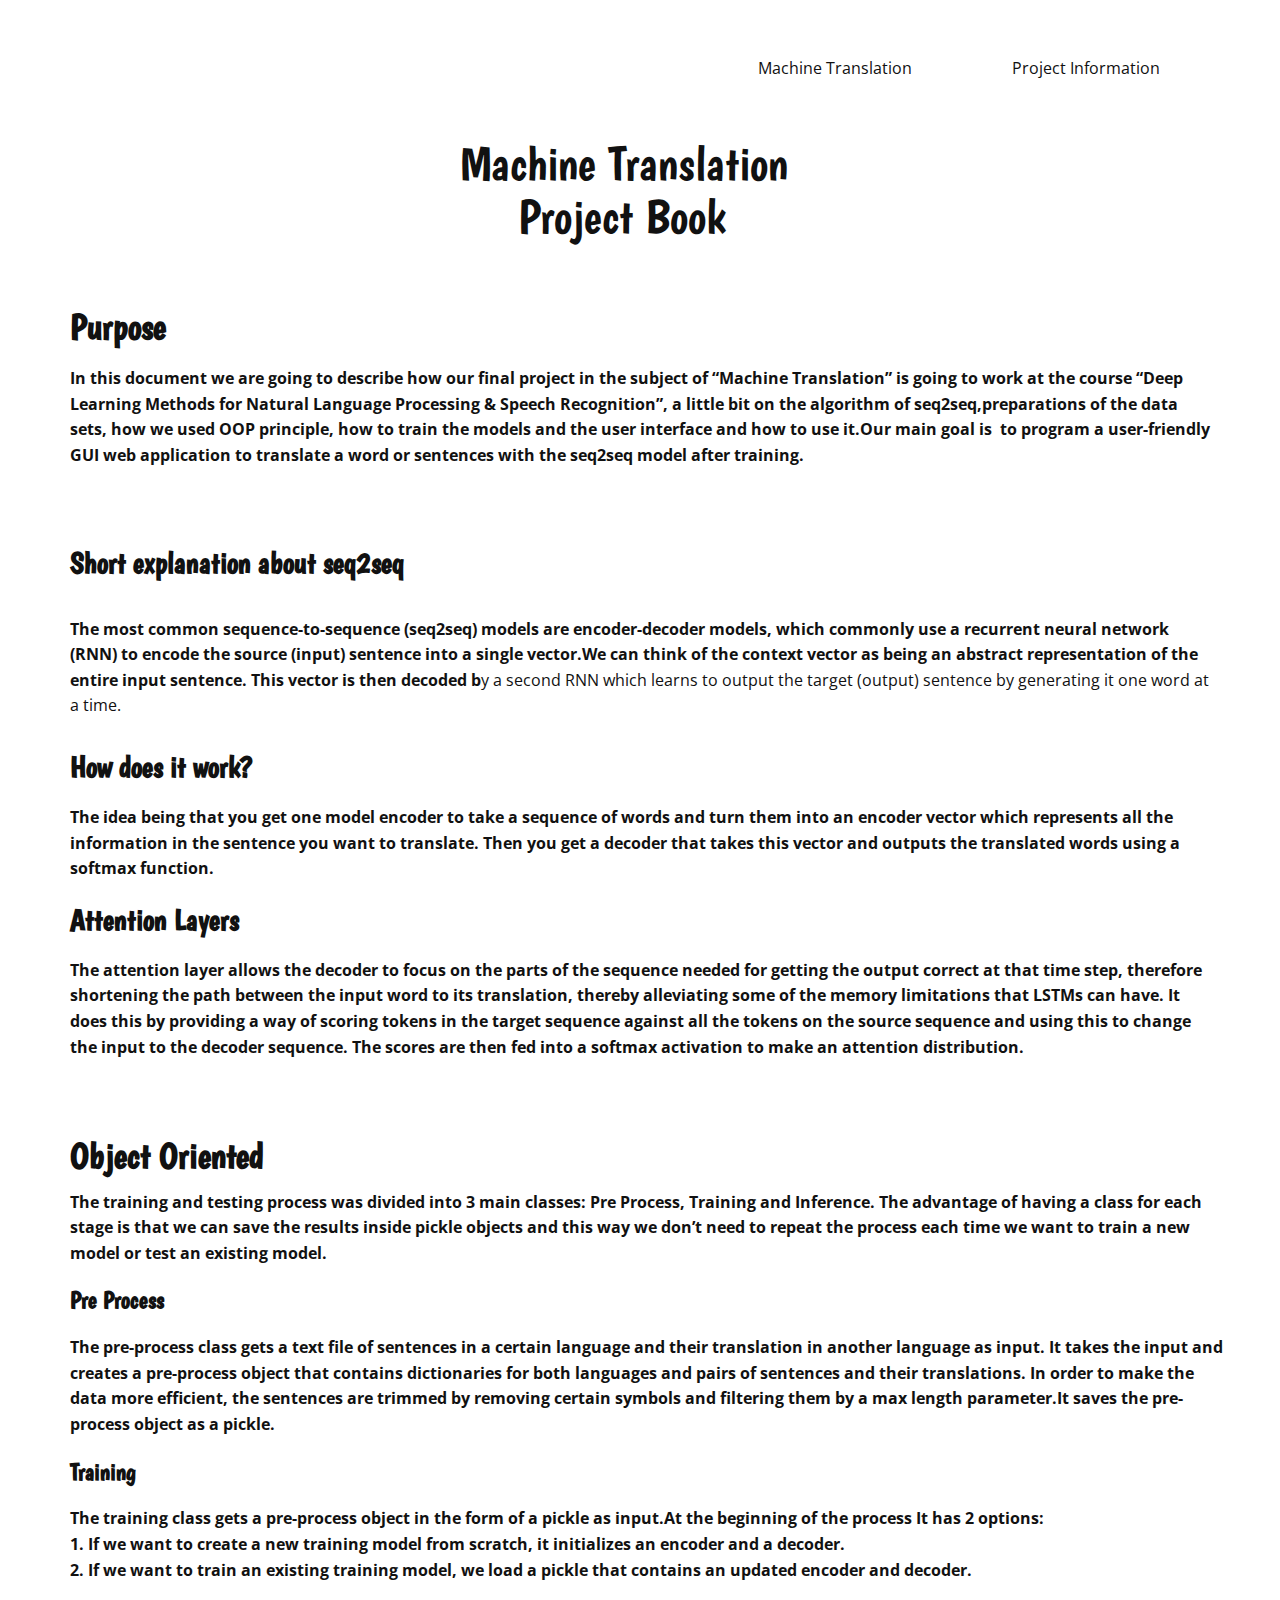
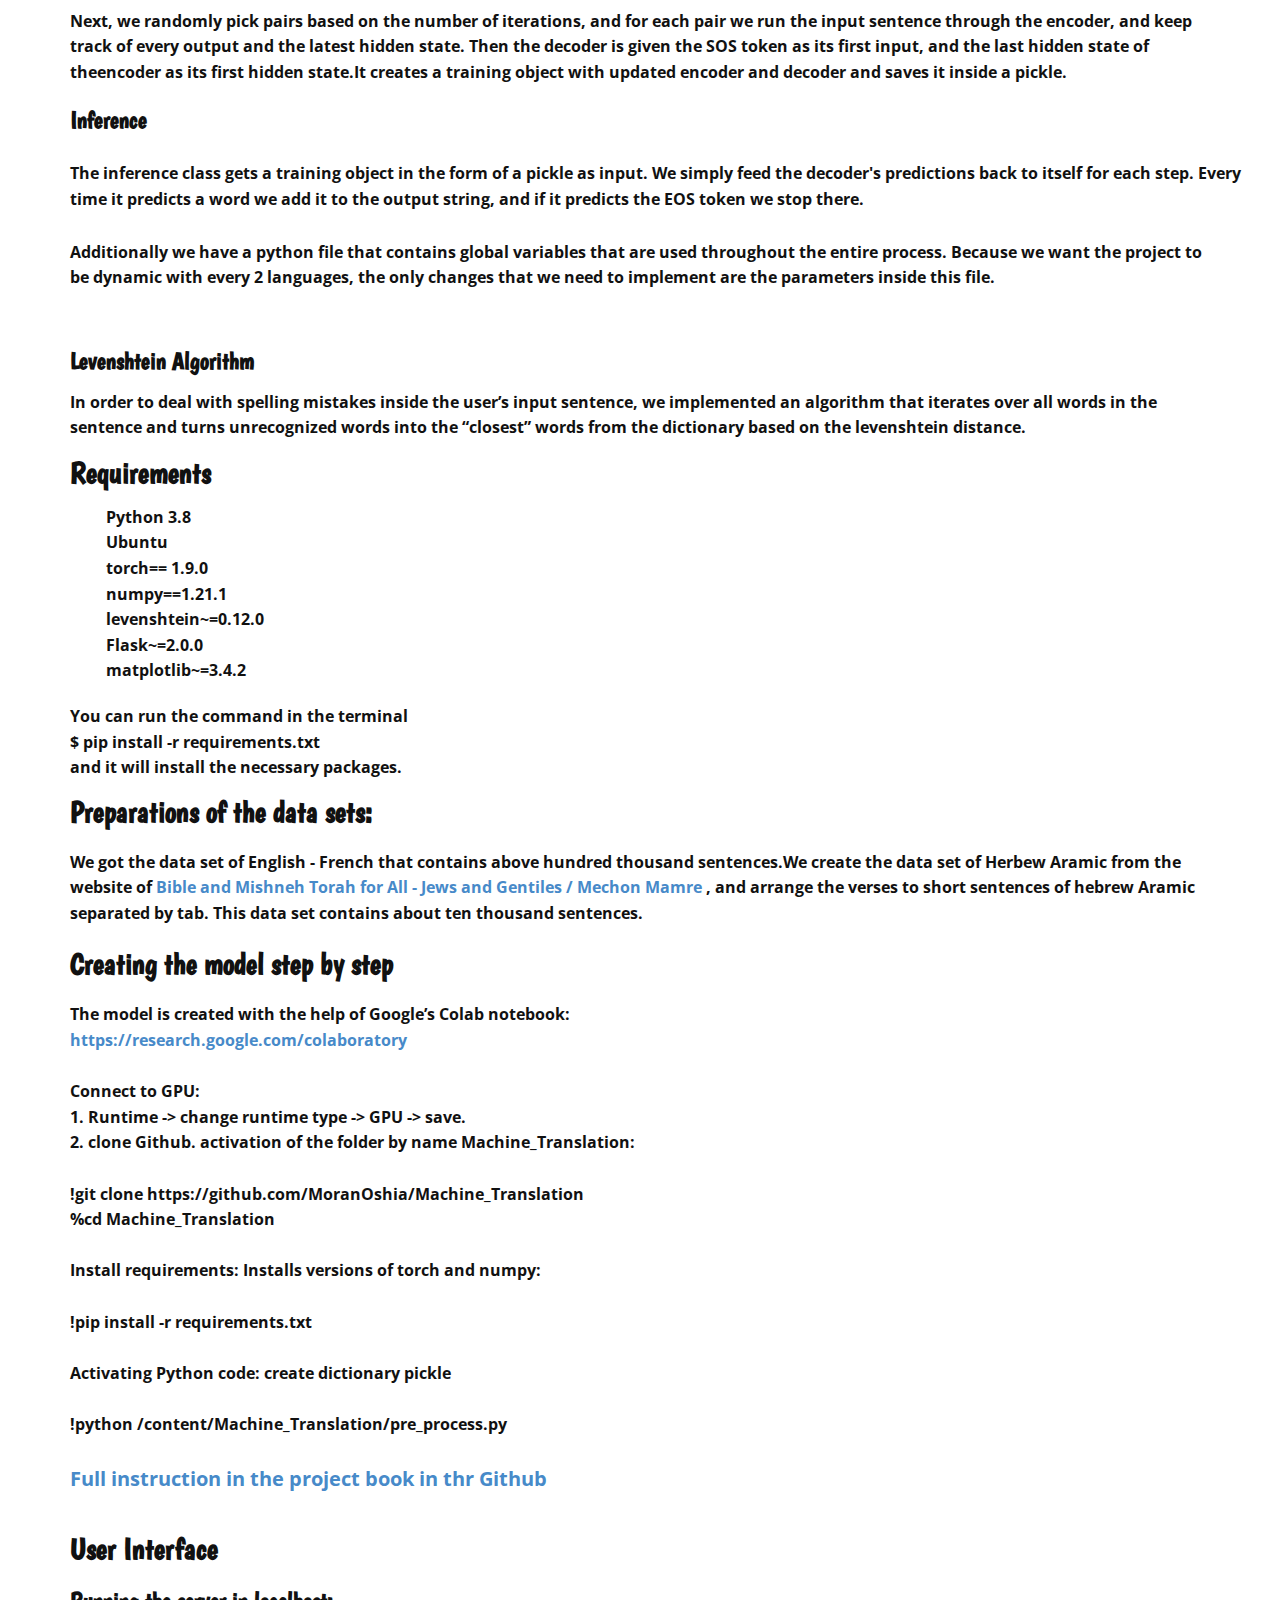
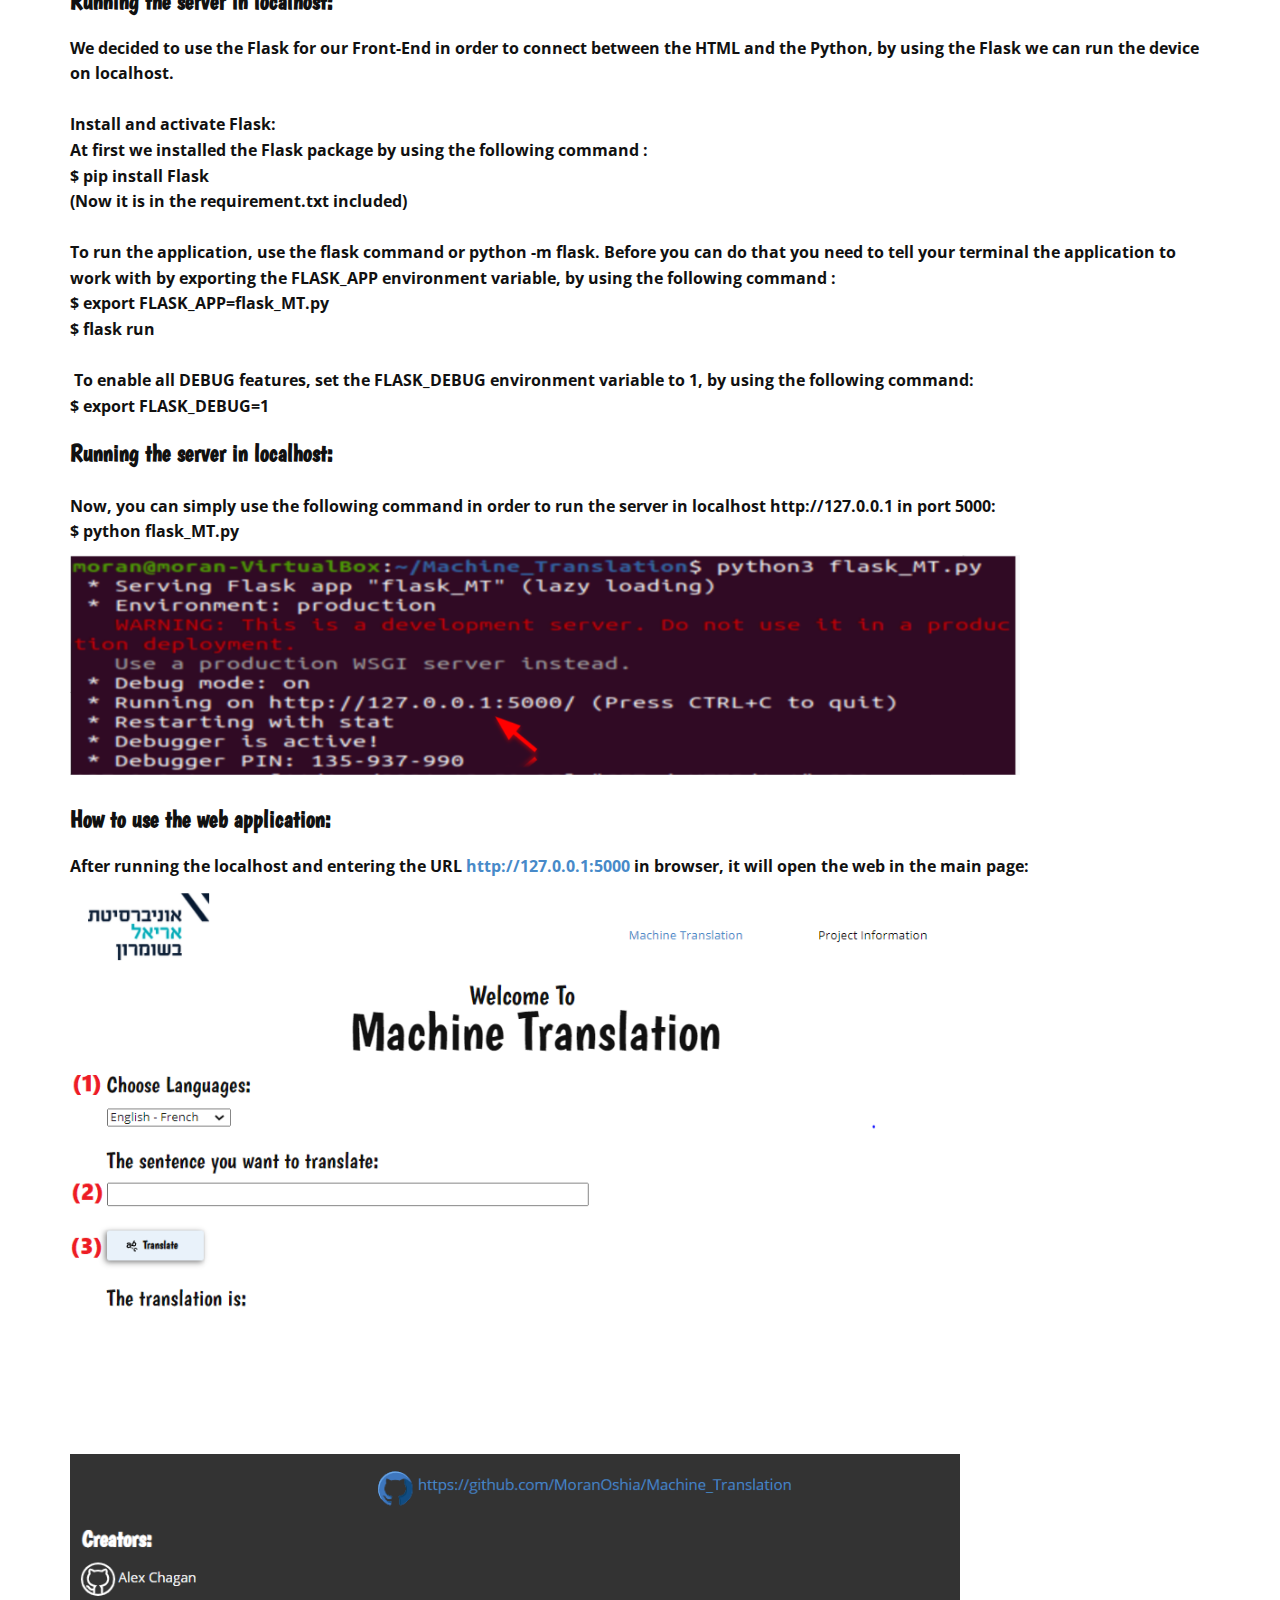
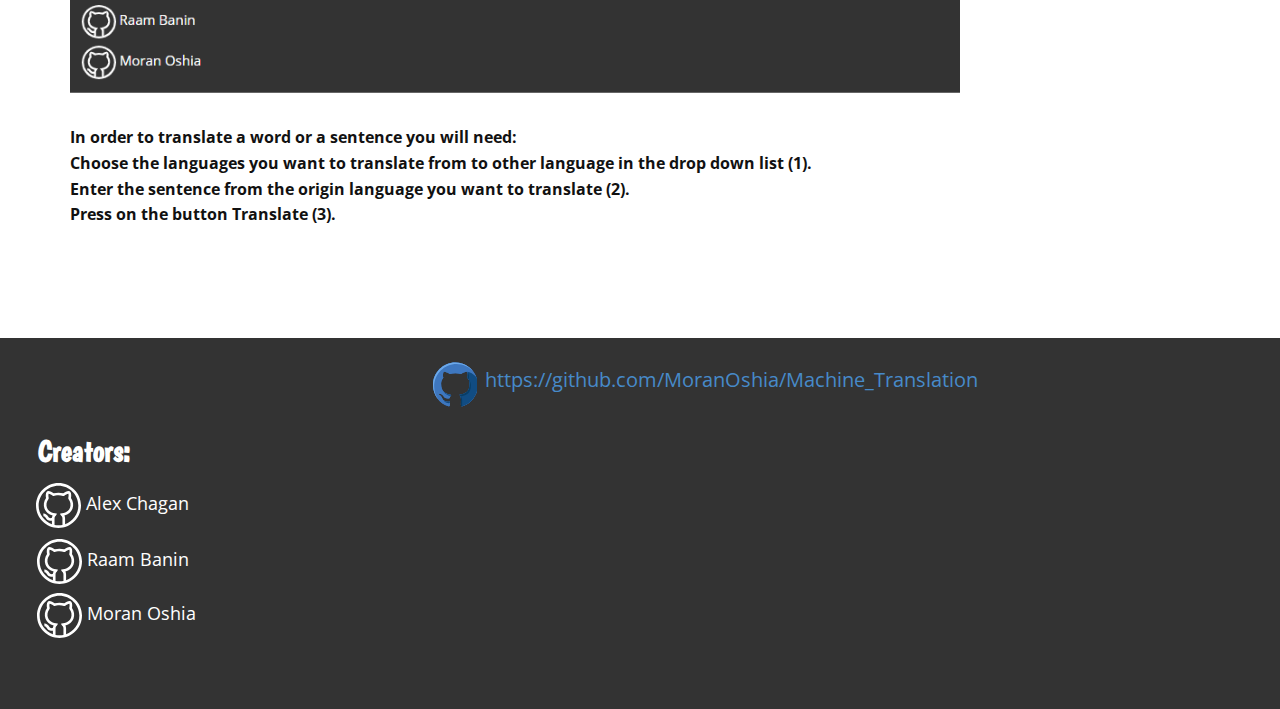
<file: Templates/about.html>
<!DOCTYPE html>
<html style="font-size: 16px;">
  <head>
    <meta name="viewport" content="width=device-width, initial-scale=1.0">
    <meta charset="utf-8">
    <meta name="keywords" content="Machine Translation&nbsp;&nbsp; &nbsp;Project Book, ​Purpose, ​Object Oriented">
    <meta name="description" content="">
    <meta name="page_type" content="np-template-header-footer-from-plugin">
    <title>About</title>
    <link rel="stylesheet" href="../static/css/nicepage.css" media="screen">
<link rel="stylesheet" href="../static/css/About.css" media="screen">
    <script class="u-script" type="text/javascript" src="../static/js/jquery.js" defer=""></script>
    <script class="u-script" type="text/javascript" src="../static/js/nicepage.js" defer=""></script>
    <meta name="generator" content="Nicepage 3.22.0, nicepage.com">
    <link id="u-theme-google-font" rel="stylesheet" href="https://fonts.googleapis.com/css?family=Roboto:100,100i,300,300i,400,400i,500,500i,700,700i,900,900i|Open+Sans:300,300i,400,400i,600,600i,700,700i,800,800i">
    <link id="u-page-google-font" rel="stylesheet" href="https://fonts.googleapis.com/css?family=Boogaloo:400">


    <script type="application/ld+json">{
		"@context": "http://schema.org",
		"@type": "Organization",
		"name": "",
		"logo": "../static/css/ArielUniversity.svg.png"
}</script>
    <meta name="theme-color" content="#478ac9">
    <meta property="og:title" content="About">
    <meta property="og:type" content="website">
  </head>
  <body class="u-body"><header class="u-clearfix u-header u-header" id="sec-fab1"><div class="u-clearfix u-sheet u-sheet-1">
        <a href="" class="u-image u-logo u-image-1" data-image-width="1200" data-image-height="664">

        </a>
        <nav class="u-menu u-menu-dropdown u-offcanvas u-menu-1">
          <div class="menu-collapse" style="font-size: 1rem; letter-spacing: 0px;">
            <a class="u-button-style u-custom-left-right-menu-spacing u-custom-padding-bottom u-custom-top-bottom-menu-spacing u-nav-link u-text-active-palette-1-base u-text-hover-palette-2-base" href="#">
              <svg><use xmlns:xlink="http://www.w3.org/1999/xlink" xlink:href="#menu-hamburger"></use></svg>
              <svg version="1.1" xmlns="http://www.w3.org/2000/svg" xmlns:xlink="http://www.w3.org/1999/xlink"><defs><symbol id="menu-hamburger" viewBox="0 0 16 16" style="width: 16px; height: 16px;"><rect y="1" width="16" height="2"></rect><rect y="7" width="16" height="2"></rect><rect y="13" width="16" height="2"></rect>
</symbol>
</defs></svg>
            </a>
          </div>
          <div class="u-custom-menu u-nav-container">
            <ul class="u-nav u-unstyled u-nav-1"><li class="u-nav-item"><a class="u-button-style u-nav-link u-text-active-palette-1-base u-text-hover-palette-2-base" href="home" style="padding: 10px 50px;">Machine Translation</a>
</li><li class="u-nav-item"><a class="u-button-style u-nav-link u-text-active-palette-1-base u-text-hover-palette-2-base" href="about" style="padding: 10px 50px;">Project Information</a>
</li></ul>
          </div>
          <div class="u-custom-menu u-nav-container-collapse">
            <div class="u-black u-container-style u-inner-container-layout u-opacity u-opacity-95 u-sidenav">
              <div class="u-sidenav-overflow">
                <div class="u-menu-close"></div>
                <ul class="u-align-center u-nav u-popupmenu-items u-unstyled u-nav-2"><li class="u-nav-item"><a class="u-button-style u-nav-link" href="home" style="padding: 10px 50px;">Machine Translation</a>
</li><li class="u-nav-item"><a class="u-button-style u-nav-link" href="about" style="padding: 10px 50px;">Project Information</a>
</li></ul>
              </div>
            </div>
            <div class="u-black u-menu-overlay u-opacity u-opacity-70"></div>
          </div>
        </nav>
      </div></header>
    <section class="u-clearfix u-section-1" id="sec-d067">
      <div class="u-clearfix u-sheet u-sheet-1">
        <h1 class="u-custom-font u-text u-text-default u-text-1">Machine Translation&nbsp;<br>&nbsp; &nbsp;Project Book
        </h1>
        <h2 class="u-custom-font u-text u-text-default u-text-2"><b>Purpose</b>
        </h2>
        <p class="u-text u-text-default u-text-3"><b>In this document we are going to describe how our final project in the subject of “Machine Translation” is going to work at the course “Deep Learning Methods for Natural Language Processing &amp; Speech Recognition”​, a little bit on the algorithm of seq2seq,preparations of the data sets, how we used OOP principle, how to train the models and the user interface and how to use it.Our main goal is&nbsp; to program a user-friendly GUI web application to translate a word or sentences with the seq2seq model after training.</b>
        </p>
        <h3 class="u-custom-font u-text u-text-default u-text-4"><b>Short explanation about seq2seq</b>
        </h3>
        <p class="u-text u-text-default u-text-5"><b>The most common sequence-to-sequence (seq2seq) models are encoder-decoder models, which commonly use a recurrent neural network (RNN) to encode the source (input) sentence in<span style="font-weight: 400;"></span>to a single vector.We can think of the context vector as being an abstract representation of the entire input sent<span style="font-weight: 400;"></span>ence. This vector is then decoded b<span style="font-weight: 400;">y a second RNN which learns to output the target (output) sentence by generating it one word at a time.</span></b>
        </p>
        <h3 class="u-custom-font u-text u-text-default u-text-6"><b>How does it work?</b>
        </h3>
        <p class="u-text u-text-default u-text-7"><b>The idea being that you get one model encoder to take a sequence of words and turn them into an encoder vector which represents all the information in the sentence you want to translate. Then you get a decoder that takes this vector and outputs the translated words using a softmax function.</b>
        </p>
        <h3 class="u-custom-font u-text u-text-default u-text-8"><b>Attention Layers</b>
        </h3>
        <p class="u-text u-text-default u-text-9"><b>The attention layer allows the decoder to focus on the parts of the sequence needed for getting the output correct at that time step, therefore shortening the path between the input word to its translation, thereby alleviating some of the memory limitations that LSTMs can have. It does this by providing a way of scoring tokens in the target sequence against all the tokens on the source sequence and using this to change the input to the decoder sequence. The scores are then fed into a softmax activation to make an attention distribution.</b>
        </p>
        <h2 class="u-custom-font u-text u-text-default u-text-10"><b>Object Oriented&nbsp;</b>
        </h2>
        <p class="u-text u-text-default u-text-11"><b>The training and testing process was divided into 3 main classes: Pre Process, Training and Inference. The advantage of having a class for each stage is that we can save the results inside pickle objects and this way we don’t need to repeat the process each time we want to train a new model or test an existing model.</b>
        </p>
        <h4 class="u-custom-font u-text u-text-default u-text-12"><b>Pre Process</b>
        </h4>
        <p class="u-text u-text-default u-text-13"><b>The pre-process class gets a text file of sentences in a certain language and their translation in another language as input. It takes the input and creates a pre-process object that contains dictionaries for both languages and pairs of sentences and their translations. In order to make the data more efficient, the sentences are trimmed by removing certain symbols and filtering them by a max length parameter.It saves the pre-process object as a pickle.&nbsp;</b>
        </p>
        <h4 class="u-custom-font u-text u-text-default u-text-14"><b>Training</b>
        </h4>
        <p class="u-text u-text-default u-text-15"><b>The training class gets a pre-process object in the form of a pickle as input.At the beginning of the process It has 2 options:<br>1. If we want to create a new training model from scratch, it initializes an encoder and a decoder.<br>2. If we want to train an existing training model, we load a pickle that contains an updated encoder and decoder.&nbsp;<br>
            <br>Next, we randomly pick pairs based on the number of iterations, and for each pair we run the input sentence through the encoder, and keep track of every output and the latest hidden state. Then the decoder is given the SOS token as its first input, and the last hidden state of theencoder as its first hidden state.It creates a training object with updated encoder and decoder and saves it inside a pickle.</b>
        </p>
        <h4 class="u-custom-font u-text u-text-default u-text-16"><b>Inference</b>
        </h4>
        <p class="u-text u-text-default u-text-17"><b>The inference class gets a training object in the form of a pickle as input. We simply feed the decoder's predictions back to itself for each step. Every time it predicts a word we add it to the output string, and if it predicts the EOS token we stop there.</b>
        </p>
        <p class="u-text u-text-default u-text-18"><b>Additionally we have a python file that contains global variables that are used throughout the entire process. Because we want the project to be dynamic with every 2 languages, the only changes that we need to implement are the parameters inside this file.&nbsp;</b>
        </p>
        <h4 class="u-custom-font u-text u-text-default u-text-19"><b>Levenshtein Algorithm</b>
        </h4>
        <p class="u-text u-text-default u-text-20"><b>In order to deal with spelling mistakes inside the user’s input sentence, we implemented an algorithm that iterates over all words in the sentence and turns unrecognized words into the “closest” words from the dictionary based on the levenshtein distance.</b>
        </p>
        <h3 class="u-custom-font u-text u-text-default u-text-21"><b>Requirements<br></b>
        </h3>
        <p class="u-text u-text-default u-text-22"> Python 3.8<br>Ubuntu<br>torch== 1.9.0<br>numpy==1.21.1<br>levenshtein~=0.12.0<br>Flask~=2.0.0<br>matplotlib~=3.4.2
        </p>
        <p class="u-text u-text-default u-text-23"><b>You can run the command in the terminal&nbsp;</b>
          <span style="font-weight: 400;"><b style="color: rgba(0, 0, 0, 0);"></b>
            <br><b>$ pip install -r requirements.txt</b>
            <br>
          </span><b>and it will install the necessary packages.</b>
        </p>
        <h3 class="u-custom-font u-text u-text-default u-text-24"><b>Preparations of the data sets:</b>
        </h3>
        <p class="u-text u-text-default u-text-25"> We got the data set of English - French that contains above hundred thousand sentences.We create the data set of Herbew Aramic from the website of <a href="http://www.mechon-mamre.org/" class="u-active-none u-border-none u-btn u-button-style u-hover-none u-none u-text-palette-1-base u-btn-1">Bible and Mishneh Torah for All - Jews and Gentiles / Mechon Mamre</a> , and arrange the verses to short sentences of hebrew Aramic separated by tab. This data set contains about ten thousand sentences.
        </p>
        <h3 class="u-custom-font u-text u-text-default u-text-26"><b>Creating the model step by step</b>
        </h3>
        <p class="u-text u-text-default u-text-27">
          <span style="font-weight: 400;">
            <span style="font-weight: 700;"></span>
            <span style="font-weight: 700;"><b>
                <span style="font-weight: 400;"></span></b>
            </span>
          </span>
          <span style="font-weight: 700;"><b></b>
          </span><b>The model is created with the help of Google’s Colab notebook:</b>
          <br><b>
            <a href="https://research.google.com/colaboratory" class="u-active-none u-border-none u-btn u-button-style u-hover-none u-none u-text-palette-1-base u-btn-2">https://research.google.com/colaboratory &nbsp;</a>
            <br>
            <br>Connect to GPU:<br>1. Runtime -&gt; change runtime type -&gt; GPU -&gt; save.<br>2. clone Github. activation of the folder by name Machine_Translation:<br>
            <br>!git clone https://github.com/MoranOshia/Machine_Translation&nbsp; &nbsp; &nbsp; &nbsp; &nbsp; &nbsp; &nbsp;</b>
          <br><b>%cd Machine_Translation</b>
          <br>
          <br><b>Install requirements: Installs versions of torch and numpy:<br>
            <br>!pip install -r requirements.txt</b>
          <br>
          <br><b>Activating Python code: create dictionary pickle</b>
          <br>
          <br><b>!python /content/Machine_Translation/pre_process.py</b>
          <br>
          <br>
          <span style="font-weight: 700; font-size: 1.25rem;">
            <a href="https://github.com/MoranOshia/Machine_Translation/blob/main/Project%20Book/MT%20Project%20Book.pdf" class="u-active-none u-border-none u-btn u-button-link u-button-style u-hover-none u-none u-text-palette-1-base u-btn-3">Full instruction in the project book in thr Github</a>
          </span>
          <br>
          <br>
        </p>
        <h3 class="u-custom-font u-text u-text-default u-text-28"><b>User Interface</b>
        </h3>
        <h4 class="u-custom-font u-text u-text-default u-text-29"><b>Running the server in localhost:&nbsp;</b>
        </h4>
        <p class="u-text u-text-default u-text-30"><b>We decided to use the Flask for our Front-End in order to connect between the HTML and the Python, by using the Flask we can run the device on localhost.</b>
          <br>
          <br><b>Install and activate Flask:</b>
          <br><b>At first we installed the Flask package by using the following command :<br>$ pip install Flask<br> (</b>
          <span style="font-weight: 700;">Now it is in the requirement.txt included</span>
          <span style="font-weight: 700;">)</span>
          <br>
          <br><b>To run the application, use the flask command or python -m flask. Before you can do that you need to tell your terminal the application to work with by exporting the FLASK_APP environment variable, by using the following command :<br>$ export FLASK_APP=flask_MT.py</b>
          <br><b>$ flask run</b>
          <br>
          <br>&nbsp;<b>To enable all DEBUG features, set the FLASK_DEBUG environment variable to 1, by using the following command:</b>
          <br><b> $ export FLASK_DEBUG=1</b>
        </p>
        <h4 class="u-custom-font u-text u-text-default u-text-31"><b>Running the server in localhost:&nbsp;</b>
        </h4>
        <p class="u-text u-text-default u-text-32"><b>
            <br>Now, you can simply use the following command in order to run the server in localhost http://127.0.0.1 in port 5000:</b>
          <br><b>$ python flask_MT.py</b>
        </p>
        <img class="u-image u-image-default u-image-1" src="../static/css/open_localhost.PNG" alt="" data-image-width="1225" data-image-height="284">
        <h4 class="u-custom-font u-text u-text-default u-text-33"><b>How to use the web application:</b>
        </h4>
        <p class="u-text u-text-default u-text-34"><b>After running the localhost and entering the URL <a href="http://127.0.0.1:5000" class="u-active-none u-border-none u-btn u-button-style u-hover-none u-none u-text-palette-1-base u-btn-4">http://127.0.0.1:5000</a> in browser, it will open the web in the main page:</b>
        </p>
        <img class="u-image u-image-2" src="../static/css/main_page_ints.png" data-image-width="985" data-image-height="899">
        <p class="u-text u-text-default u-text-35"><b>In order to translate a word or a sentence you will need:<br>Choose the languages you want to translate from to other language in the drop down list (1).<br>Enter the sentence from the origin language you want to translate (2).<br>Press on the button Translate (3).</b>
        </p>
      </div>
    </section>


    <footer class="u-align-center u-clearfix u-footer u-grey-80 u-footer" id="sec-e12d"><div class="u-clearfix u-sheet u-sheet-1">
        <p class="u-small-text u-text u-text-variant u-text-1"><span class="u-icon u-icon-1"><svg class="u-svg-content" viewBox="0 0 496 496" x="0px" y="0px" style="width: 1em; height: 1em;"><path id="SVGCleanerId_0" style="fill:#3E77BF;" d="M247.992,5.163C111.048,5.163,0,116.627,0,254.163  c0,109.992,71.048,203.32,169.632,236.24c12.392,2.296,16.912-5.392,16.912-12c0-5.904-0.216-21.56-0.336-42.344  c-69,15.064-83.552-33.376-83.552-33.376c-11.264-28.768-27.52-36.408-27.52-36.408c-22.528-15.456,1.696-15.16,1.696-15.16  c24.88,1.752,37.976,25.672,37.976,25.672c22.144,38.048,58.064,27.048,72.192,20.672c2.232-16.08,8.656-27.064,15.736-33.28  c-55.056-6.296-112.944-27.64-112.944-123.04c0-27.176,9.656-49.408,25.52-66.832c-2.568-6.296-11.072-31.6,2.416-65.872  c0,0,20.832-6.688,68.2,25.52c19.784-5.52,41-8.28,62.096-8.392c21.048,0.112,42.28,2.864,62.096,8.392  c47.328-32.208,68.128-25.52,68.128-25.52c13.52,34.272,5.016,59.576,2.456,65.872c15.904,17.424,25.504,39.648,25.504,66.832  c0,95.64-57.984,116.68-113.232,122.856c8.904,7.688,16.832,22.872,16.832,46.112c0,33.296-0.296,60.128-0.296,68.296  c0,6.672,4.472,14.424,17.048,11.968C425.016,457.387,496,364.123,496,254.163C496,116.627,384.952,5.163,247.992,5.163z"></path><g><path id="SVGCleanerId_0_1_" style="fill:#3E77BF;" d="M247.992,5.163C111.048,5.163,0,116.627,0,254.163   c0,109.992,71.048,203.32,169.632,236.24c12.392,2.296,16.912-5.392,16.912-12c0-5.904-0.216-21.56-0.336-42.344   c-69,15.064-83.552-33.376-83.552-33.376c-11.264-28.768-27.52-36.408-27.52-36.408c-22.528-15.456,1.696-15.16,1.696-15.16   c24.88,1.752,37.976,25.672,37.976,25.672c22.144,38.048,58.064,27.048,72.192,20.672c2.232-16.08,8.656-27.064,15.736-33.28   c-55.056-6.296-112.944-27.64-112.944-123.04c0-27.176,9.656-49.408,25.52-66.832c-2.568-6.296-11.072-31.6,2.416-65.872   c0,0,20.832-6.688,68.2,25.52c19.784-5.52,41-8.28,62.096-8.392c21.048,0.112,42.28,2.864,62.096,8.392   c47.328-32.208,68.128-25.52,68.128-25.52c13.52,34.272,5.016,59.576,2.456,65.872c15.904,17.424,25.504,39.648,25.504,66.832   c0,95.64-57.984,116.68-113.232,122.856c8.904,7.688,16.832,22.872,16.832,46.112c0,33.296-0.296,60.128-0.296,68.296   c0,6.672,4.472,14.424,17.048,11.968C425.016,457.387,496,364.123,496,254.163C496,116.627,384.952,5.163,247.992,5.163z"></path>
</g><g><path style="fill:#114C82;" d="M378.496,109.131c13.128,33.904,4.752,58.928,2.2,65.176c15.904,17.424,25.504,39.648,25.504,66.832   c0,95.64-57.984,116.68-113.232,122.856c8.904,7.688,16.832,22.872,16.832,46.112c0,33.296-0.296,60.128-0.296,68.296   c0,6.672,4.472,14.424,17.048,11.968C425.016,457.387,496,364.123,496,254.163c0-29.56-5.152-57.896-14.568-84.2   C447.24,133.963,409.184,109.987,378.496,109.131z"></path><path style="fill:#114C82;" d="M192.976,377.323c2.784-5.616,6.184-9.984,9.76-13.144c-30.176-3.456-61.168-11.512-83.048-33.744   C136.52,358.451,163.928,371.195,192.976,377.323z"></path>
</g><path style="fill:#6CA9EA;" d="M12.912,270.947c0-137.536,111.048-249,247.992-249c76.04,0,144.056,34.392,189.536,88.488  C405.52,46.755,331.616,5.163,247.992,5.163C111.048,5.163,0,116.627,0,254.163c0,61.32,22.12,117.424,58.752,160.792  C29.944,374.291,12.912,324.643,12.912,270.947z"></path><path style="fill:#083E66;" d="M322.712,426.899c0-23.232-7.928-38.44-16.832-46.128c55.248-6.16,113.24-27.216,113.24-122.848  c0-27.184-9.6-49.4-25.52-66.824c2.576-6.296,11.096-31.608-2.456-65.872c0,0-2.576-0.792-7.896-0.488  c5.808,25.84-0.416,44.32-2.552,49.568c15.904,17.424,25.504,39.648,25.504,66.832c0,95.64-57.984,116.68-113.232,122.856  c8.904,7.688,16.832,22.872,16.832,46.112c0,33.296-0.296,60.128-0.296,68.296c0,5.872,3.496,12.568,12.92,12.408  C322.488,479.555,322.712,455.659,322.712,426.899z"></path><path style="fill:#114C82;" d="M117.464,423.995c5.208,10.72,22.712,36.4,68.888,30.992c-0.064-5.648-0.112-11.976-0.144-18.928  C150.584,443.835,129.552,434.667,117.464,423.995z"></path><path style="fill:#6CA9EA;" d="M126.368,391.387c-1.592-2.4-4.576-6.472-8.904-10.544  C120.272,385.011,123.256,388.507,126.368,391.387z"></path></svg><img></span>&nbsp; <a href="https://nicepage.com/k/auction-website-templates" class="u-active-none u-border-none u-btn u-button-link u-button-style u-hover-none u-none u-text-palette-1-base u-btn-1">https://github.com/MoranOshia/Machine_Translation</a>
        </p>
        <h3 class="u-custom-font u-headline u-text u-text-2">
          <a href="/">Creators:</a>
        </h3>
        <p class="u-text u-text-3"><span class="u-icon u-icon-2" data-href="https://github.com/alexchagan"><svg class="u-svg-content" viewBox="0 0 512 512" style="width: 1em; height: 1em;"><path d="m256 0c-140.699219 0-256 116.300781-256 257 0 139.882812 114.25 255 256 255 141.574219 0 256-114.945312 256-255 0-140.699219-115.300781-257-256-257zm45 477.5c-14.398438 3-29.699219 4.5-45 4.5s-30.601562-1.5-45-4.5v-70.199219c0-16.800781 4.5-22.800781 10.5-30.902343 3.054688-3.492188 4.898438-6.625 18.597656-27.296876l-23.097656-3.601562c-59.402344-8.699219-82.800781-39.601562-92.101562-63.601562-12-32.097657-5.699219-72.300782 15.902343-97.796876 3.300781-3.902343 6-10.503906 3.601563-17.402343-4.503906-13.800781-3.902344-35.699219-.902344-44.101563 15.90625 2.273438 32.261719 13.667969 45.902344 21.902344 6.285156 3.667969 9.582031 2.699219 12.597656 3 10.960938-2.28125 28.058594-7.800781 54.300781-7.800781 16.199219 0 33.300781 2.398437 50.101563 7.199219 3.003906-.070313 7.832031 2.484374 16.199218-2.398438 14.257813-8.6875 30.058594-19.691406 45.898438-21.902344 3 8.402344 3.601562 30.300782-.898438 44.101563-2.402343 6.898437.296876 13.5 3.601563 17.402343 21.597656 25.5 27.898437 65.699219 15.898437 97.796876-9.300781 24-32.699218 54.902343-92.101562 63.601562l-23.097656 3.601562c14.160156 21.367188 15.652344 23.929688 18.601562 27.296876 5.996094 8.101562 10.496094 14.101562 10.496094 30.902343zm30-8.699219v-61.5c0-17.101562-3.601562-28.5-8.402344-36.902343 45.601563-12.296876 78.003906-39.300782 92.402344-78 15.300781-40.796876 8.402344-89.398438-17.101562-123 4.503906-20.097657 4.503906-52.199219-6.296876-67.199219-4.800781-6.597657-11.402343-10.199219-19.800781-10.199219-.300781 0-.300781 0-.300781 0-23.261719 1.257812-41.570312 12.972656-61.199219 24.898438-18-4.800782-36.300781-7.199219-54.601562-7.199219-18.597657 0-37.199219 2.699219-53.695313 7.199219-20.664062-12.460938-38.796875-23.671876-62.703125-24.898438-7.5 0-14.101562 3.601562-18.902343 10.199219-10.796876 15-10.796876 47.101562-6.296876 67.199219-25.503906 33.601562-32.402343 82.5-17.101562 123 14.398438 38.699218 46.800781 65.703124 92.402344 78-3.722656 6.511718-6.667969 14.914062-7.828125 26.285156-9.210938 3.175781-17.199219 4.210937-24.628907 2.027344-7.835937-2.316407-13.941406-7.546876-19.246093-16.46875-11.914063-20.015626-32.207031-36.355469-55.3125-34.230469l2.636719 29.882812c10.699218-.980469 21.347656 10.339844 26.878906 19.671875 9.125 15.367188 21.417968 25.445313 36.546875 29.914063 11.230469 3.308593 21.496093 3.230469 32.550781.871093v40.449219c-87.300781-30.601562-151-114-151-211.800781 0-124.199219 101.800781-227 226-227s226 102.800781 226 227c0 97.800781-63.699219 181.199219-151 211.800781zm0 0"></path></svg><img></span>&nbsp;Alex Chagan
        </p>
        <p class="u-text u-text-4"><span class="u-icon u-icon-3" data-href="https://github.com/Raam7777"><svg class="u-svg-content" viewBox="0 0 512 512" style="width: 1em; height: 1em;"><path d="m256 0c-140.699219 0-256 116.300781-256 257 0 139.882812 114.25 255 256 255 141.574219 0 256-114.945312 256-255 0-140.699219-115.300781-257-256-257zm45 477.5c-14.398438 3-29.699219 4.5-45 4.5s-30.601562-1.5-45-4.5v-70.199219c0-16.800781 4.5-22.800781 10.5-30.902343 3.054688-3.492188 4.898438-6.625 18.597656-27.296876l-23.097656-3.601562c-59.402344-8.699219-82.800781-39.601562-92.101562-63.601562-12-32.097657-5.699219-72.300782 15.902343-97.796876 3.300781-3.902343 6-10.503906 3.601563-17.402343-4.503906-13.800781-3.902344-35.699219-.902344-44.101563 15.90625 2.273438 32.261719 13.667969 45.902344 21.902344 6.285156 3.667969 9.582031 2.699219 12.597656 3 10.960938-2.28125 28.058594-7.800781 54.300781-7.800781 16.199219 0 33.300781 2.398437 50.101563 7.199219 3.003906-.070313 7.832031 2.484374 16.199218-2.398438 14.257813-8.6875 30.058594-19.691406 45.898438-21.902344 3 8.402344 3.601562 30.300782-.898438 44.101563-2.402343 6.898437.296876 13.5 3.601563 17.402343 21.597656 25.5 27.898437 65.699219 15.898437 97.796876-9.300781 24-32.699218 54.902343-92.101562 63.601562l-23.097656 3.601562c14.160156 21.367188 15.652344 23.929688 18.601562 27.296876 5.996094 8.101562 10.496094 14.101562 10.496094 30.902343zm30-8.699219v-61.5c0-17.101562-3.601562-28.5-8.402344-36.902343 45.601563-12.296876 78.003906-39.300782 92.402344-78 15.300781-40.796876 8.402344-89.398438-17.101562-123 4.503906-20.097657 4.503906-52.199219-6.296876-67.199219-4.800781-6.597657-11.402343-10.199219-19.800781-10.199219-.300781 0-.300781 0-.300781 0-23.261719 1.257812-41.570312 12.972656-61.199219 24.898438-18-4.800782-36.300781-7.199219-54.601562-7.199219-18.597657 0-37.199219 2.699219-53.695313 7.199219-20.664062-12.460938-38.796875-23.671876-62.703125-24.898438-7.5 0-14.101562 3.601562-18.902343 10.199219-10.796876 15-10.796876 47.101562-6.296876 67.199219-25.503906 33.601562-32.402343 82.5-17.101562 123 14.398438 38.699218 46.800781 65.703124 92.402344 78-3.722656 6.511718-6.667969 14.914062-7.828125 26.285156-9.210938 3.175781-17.199219 4.210937-24.628907 2.027344-7.835937-2.316407-13.941406-7.546876-19.246093-16.46875-11.914063-20.015626-32.207031-36.355469-55.3125-34.230469l2.636719 29.882812c10.699218-.980469 21.347656 10.339844 26.878906 19.671875 9.125 15.367188 21.417968 25.445313 36.546875 29.914063 11.230469 3.308593 21.496093 3.230469 32.550781.871093v40.449219c-87.300781-30.601562-151-114-151-211.800781 0-124.199219 101.800781-227 226-227s226 102.800781 226 227c0 97.800781-63.699219 181.199219-151 211.800781zm0 0"></path></svg><img></span>&nbsp;​Raam Banin
        </p>
        <p class="u-text u-text-5"><span class="u-icon u-icon-4" data-href="https://github.com/MoranOshia"><svg class="u-svg-content" viewBox="0 0 512 512" style="width: 1em; height: 1em;"><path d="m256 0c-140.699219 0-256 116.300781-256 257 0 139.882812 114.25 255 256 255 141.574219 0 256-114.945312 256-255 0-140.699219-115.300781-257-256-257zm45 477.5c-14.398438 3-29.699219 4.5-45 4.5s-30.601562-1.5-45-4.5v-70.199219c0-16.800781 4.5-22.800781 10.5-30.902343 3.054688-3.492188 4.898438-6.625 18.597656-27.296876l-23.097656-3.601562c-59.402344-8.699219-82.800781-39.601562-92.101562-63.601562-12-32.097657-5.699219-72.300782 15.902343-97.796876 3.300781-3.902343 6-10.503906 3.601563-17.402343-4.503906-13.800781-3.902344-35.699219-.902344-44.101563 15.90625 2.273438 32.261719 13.667969 45.902344 21.902344 6.285156 3.667969 9.582031 2.699219 12.597656 3 10.960938-2.28125 28.058594-7.800781 54.300781-7.800781 16.199219 0 33.300781 2.398437 50.101563 7.199219 3.003906-.070313 7.832031 2.484374 16.199218-2.398438 14.257813-8.6875 30.058594-19.691406 45.898438-21.902344 3 8.402344 3.601562 30.300782-.898438 44.101563-2.402343 6.898437.296876 13.5 3.601563 17.402343 21.597656 25.5 27.898437 65.699219 15.898437 97.796876-9.300781 24-32.699218 54.902343-92.101562 63.601562l-23.097656 3.601562c14.160156 21.367188 15.652344 23.929688 18.601562 27.296876 5.996094 8.101562 10.496094 14.101562 10.496094 30.902343zm30-8.699219v-61.5c0-17.101562-3.601562-28.5-8.402344-36.902343 45.601563-12.296876 78.003906-39.300782 92.402344-78 15.300781-40.796876 8.402344-89.398438-17.101562-123 4.503906-20.097657 4.503906-52.199219-6.296876-67.199219-4.800781-6.597657-11.402343-10.199219-19.800781-10.199219-.300781 0-.300781 0-.300781 0-23.261719 1.257812-41.570312 12.972656-61.199219 24.898438-18-4.800782-36.300781-7.199219-54.601562-7.199219-18.597657 0-37.199219 2.699219-53.695313 7.199219-20.664062-12.460938-38.796875-23.671876-62.703125-24.898438-7.5 0-14.101562 3.601562-18.902343 10.199219-10.796876 15-10.796876 47.101562-6.296876 67.199219-25.503906 33.601562-32.402343 82.5-17.101562 123 14.398438 38.699218 46.800781 65.703124 92.402344 78-3.722656 6.511718-6.667969 14.914062-7.828125 26.285156-9.210938 3.175781-17.199219 4.210937-24.628907 2.027344-7.835937-2.316407-13.941406-7.546876-19.246093-16.46875-11.914063-20.015626-32.207031-36.355469-55.3125-34.230469l2.636719 29.882812c10.699218-.980469 21.347656 10.339844 26.878906 19.671875 9.125 15.367188 21.417968 25.445313 36.546875 29.914063 11.230469 3.308593 21.496093 3.230469 32.550781.871093v40.449219c-87.300781-30.601562-151-114-151-211.800781 0-124.199219 101.800781-227 226-227s226 102.800781 226 227c0 97.800781-63.699219 181.199219-151 211.800781zm0 0"></path></svg><img></span>&nbsp;Moran Oshia
        </p>
      </div></footer>

  </body>
</html>
</file>
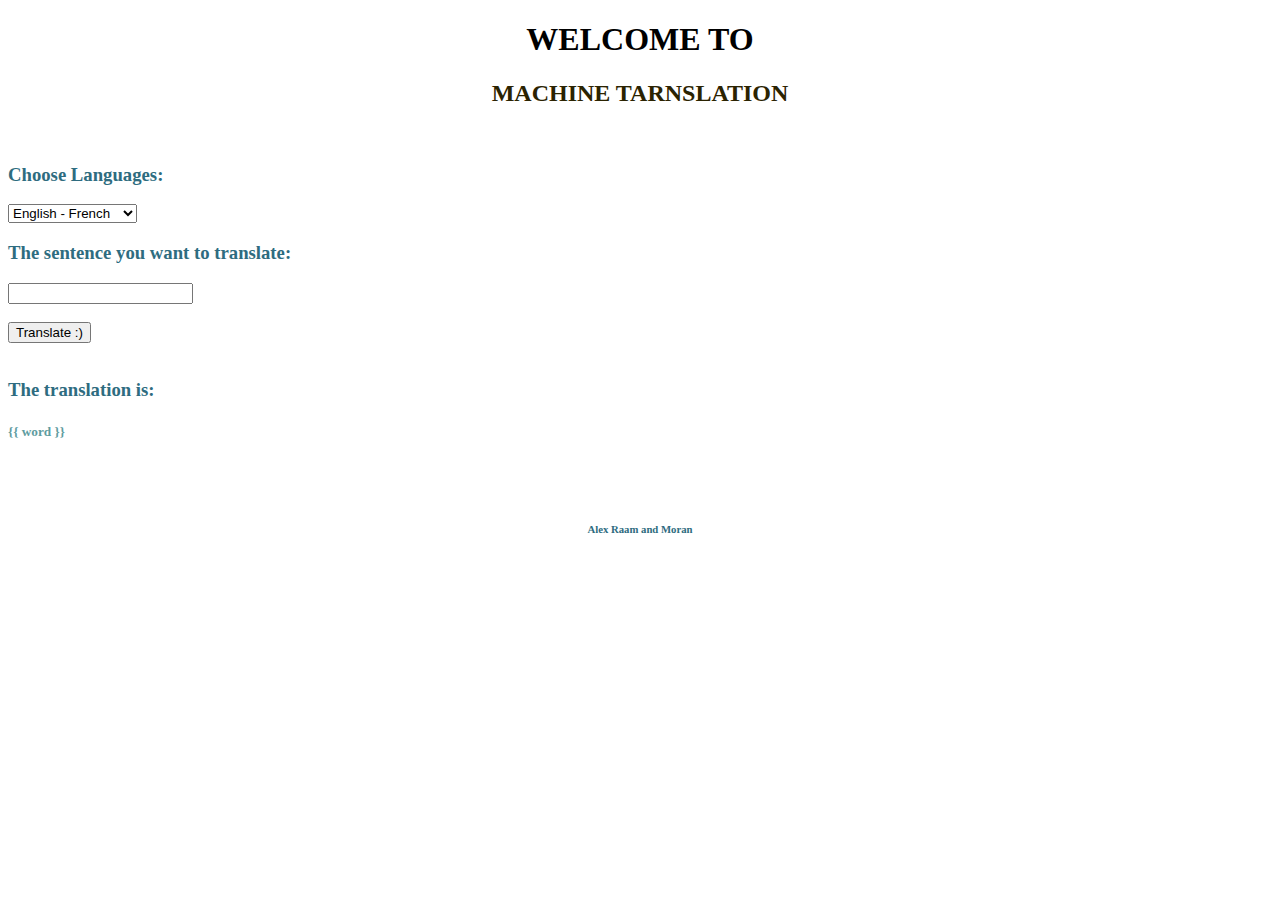
<file: Templates/mt_home.html>
<!DOCTYPE html>
<html style="font-size: 16px;" lang="eng">
<head>
    <meta charset="utf-8" />
    <title>Machine Translate</title>
</head>

<body>
<form id="trans" name="trans" method="POST">

    <h1 style="font-family: Copperplate; font-weight: bold; text-align: center; ">WELCOME TO</h1>
    <h2 style="color: #5e9ca0;font-family: Lucida Console; text-align: center;"><strong><span style="color: #2b2301;">MACHINE TARNSLATION</span></strong></h2>
    <p>&nbsp;</p>
    <h3 style="color: #2e6c80;">Choose Languages:</h3>
    <select style="left: 100%;" name="Lang">
    <option value="En2Fr">English - French</option>
    <option value="Fr2En">French - English</option>
    <option value="He2Ar">Hebrew - Aramaic</option>
    <option value="Ar2He">Aramaic - Hebrew</option>
    </select>
    <h3 style="color: #2e6c80;">The sentence you want to translate:</h3>
    <input id="sen" name="sen" type="text" />
    <br></br>
    <button class="btn action-btn" type="submit" id="run" name="run" align="middle">Translate :)</button>
    <br></br>
    <h3 style="color: #2e6c80;">The translation is:</h3>
    <h5 style="color: #5e9ca0; text-align: left;">{{ word }}</h5>
    <br></br>
    <h6 style="color: #2e6c80;  text-align: center;">Alex Raam and Moran</h6>
    </form>
</body>
</html>
</file>
